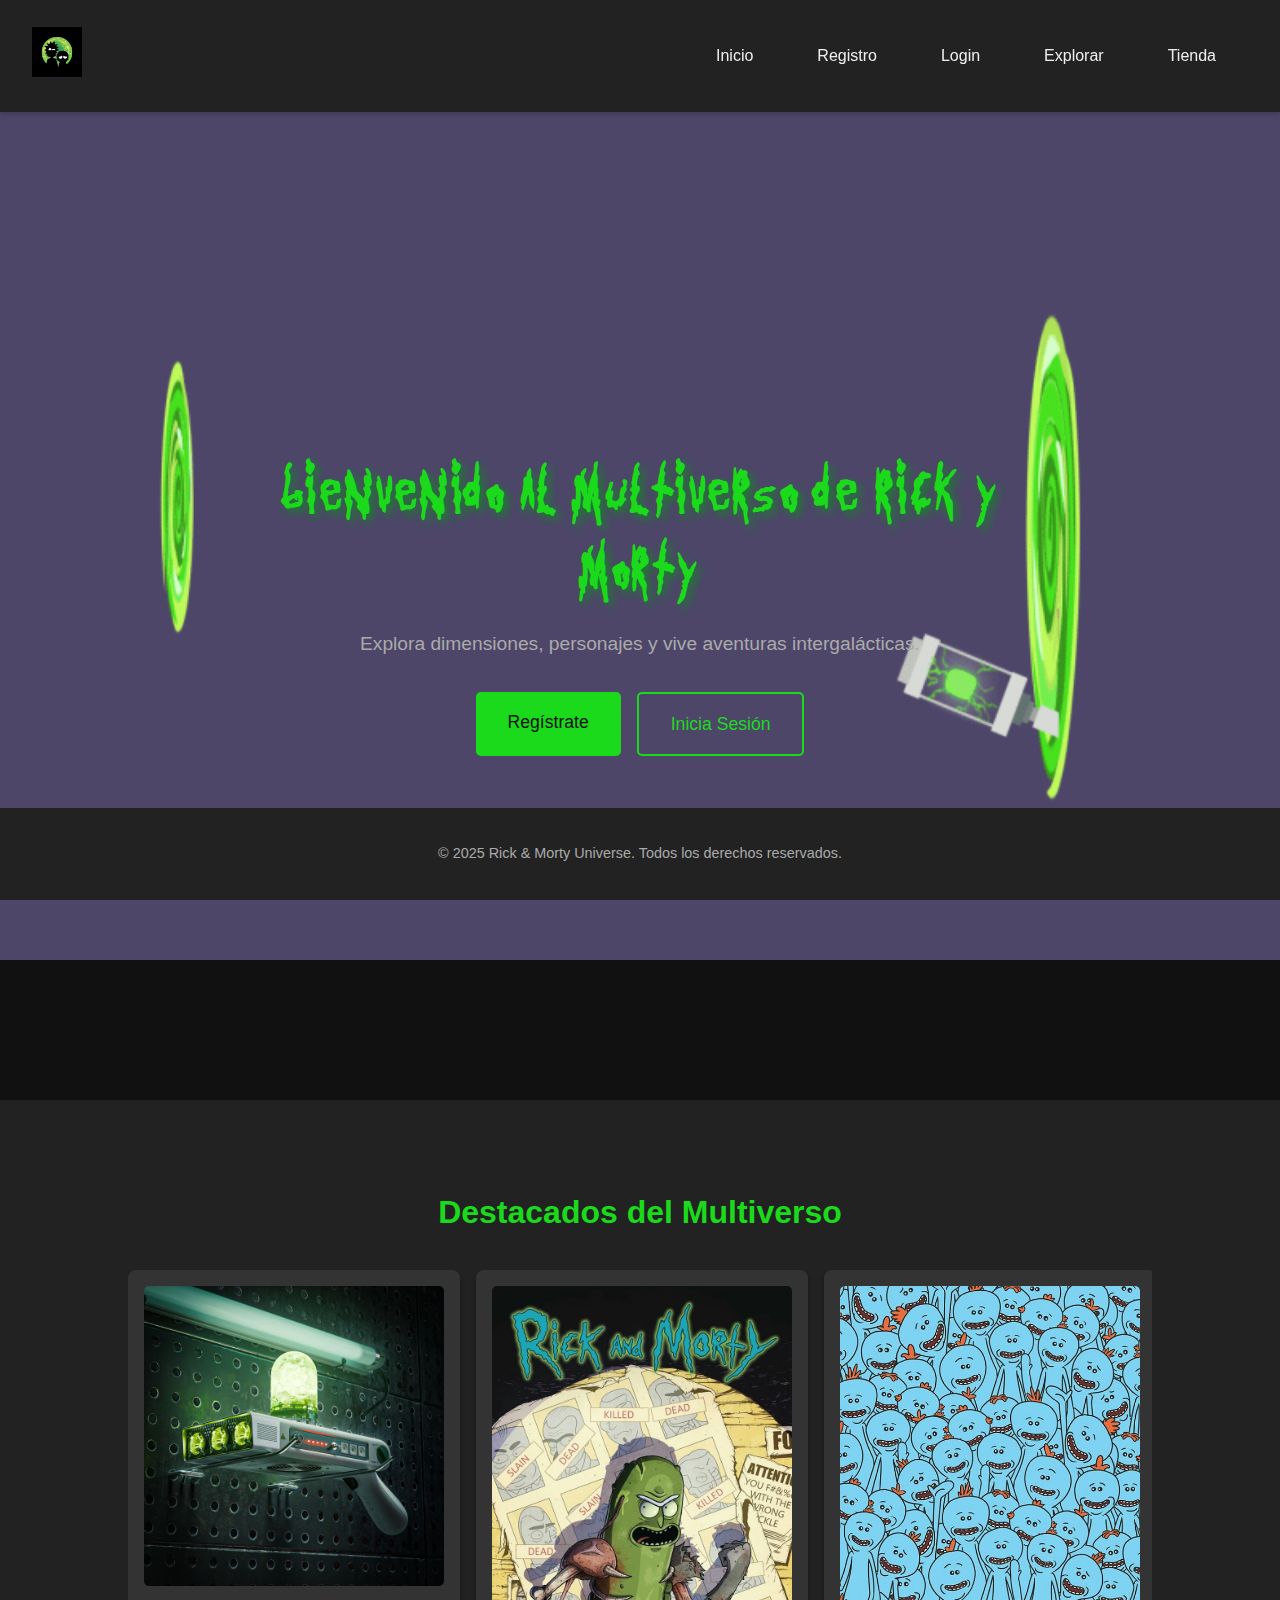
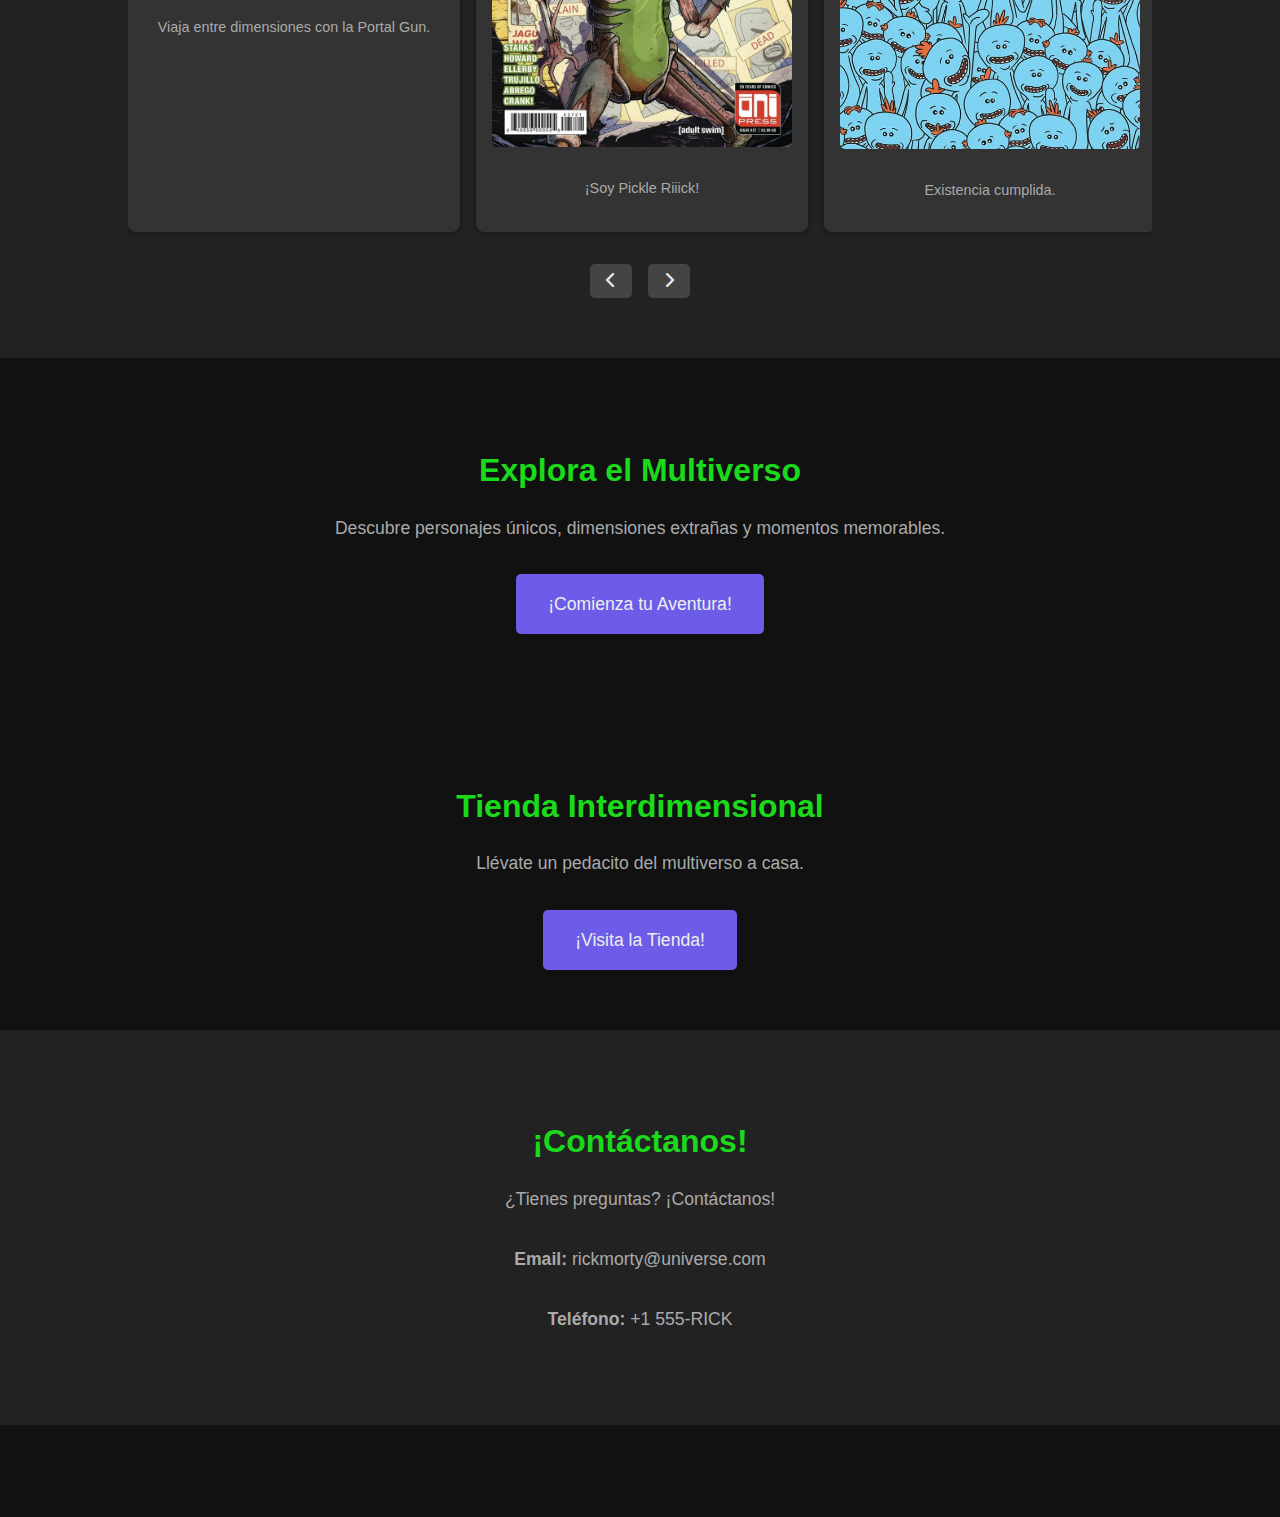
<file: index.html>
<!DOCTYPE html>
<html lang="es">

<head>
    <meta charset="UTF-8">
    <meta name="viewport" content="width=device-width, initial-scale=1.0">
    <title>Rick & Morty Universe</title>
    <link rel="stylesheet" href="style.css">
    <script src="script.js"></script>
    <link rel="stylesheet" href="https://cdnjs.cloudflare.com/ajax/libs/font-awesome/6.0.0/css/all.min.css"
        integrity="sha512-9usAa10IRO0HhonpyAIVpjrylPvoDwiPUiKdWk5t3PyolY1cOd4DSE0Ga+ri4AuTroPR5aQvXU9xC6qOPnzFeg=="
        crossorigin="anonymous" referrerpolicy="no-referrer">
    <link rel="stylesheet" href="https://fonts.googleapis.com/css2?family=Bangers&display=swap">
    </head>

<body>
    <header class="main-header">
        <div class="logo">
            <img src="img/logo_rick_and_morty.png.jpg" alt="Rick & Morty Universe Logo">
            </div>
        <nav>
            <ul>
                <li><a href="index.html">Inicio</a></li>
                <li><a href="registro.html">Registro</a></li>
                <li><a href="login.html">Login</a></li>
                <li><a href="main.html">Explorar</a></li>
                <li><a href="tienda.html">Tienda</a></li>
                </ul>
        </nav>
    </header>

    <main class="landing-page">
        <section class="hero">
            <div class="hero-content">
                <h1>Bienvenido al Multiverso de Rick y Morty</h1>
                <p>Explora dimensiones, personajes y vive aventuras intergalácticas.</p>
                <div class="hero-buttons">
                    <a href="registro.html" class="cta-button register-button">Regístrate</a>
                    <a href="login.html" class="cta-button login-button">Inicia Sesión</a>
                </div>
            </div>
        </section>

        <section class="destacados">
            <h2>Destacados del Multiverso</h2>
            <div class="carrusel">
                <div class="carrusel-item">
                    <img src="img/carrusel/portal_gun.jpg.jpg" alt="Portal Gun">
                    <p>Viaja entre dimensiones con la Portal Gun.</p>
                </div>
                <div class="carrusel-item">
                    <img src="img/carrusel/pickle_rick.jpg.jpg" alt="Pickle Rick">
                    <p>¡Soy Pickle Riiick!</p>
                </div>
                <div class="carrusel-item">
                    <img src="img/carrusel/mr_meeseeks.jpg.jpg" alt="Mr. Meeseeks">
                    <p>Existencia cumplida.</p>
                </div>
                <div class="carrusel-item">
                    <img src="img/carrusel/rick_ship.jpg.jpg" alt="Rick's Ship">
                    <p>La nave de Rick, lista para la aventura.</p>
                </div>
                <div class="carrusel-item">
                    <img src="img/carrusel/plumbus.jpg.jpg" alt="Plumbus">
                    <p>¿Cómo se fabrica un Plumbus?</p>
                </div>
            </div>
            <div class="carrusel-controls">
                <button class="carrusel-prev"><i class="fas fa-chevron-left"></i></button>
                <button class="carrusel-next"><i class="fas fa-chevron-right"></i></button>
            </div>
        </section>

        <section class="explorar">
            <h2>Explora el Multiverso</h2>
            <p>Descubre personajes únicos, dimensiones extrañas y momentos memorables.</p>
            <a href="main.html" class="cta-button explore-button">¡Comienza tu Aventura!</a>
        </section>

        <section class="tienda-seccion">
            <h2>Tienda Interdimensional</h2>
            <p>Llévate un pedacito del multiverso a casa.</p>
            <a href="tienda.html" class="cta-button shop-button">¡Visita la Tienda!</a>
        </section>

        <section class="contacto">
            <h2>¡Contáctanos!</h2>
            <p>¿Tienes preguntas? ¡Contáctanos!</p>
            <div class="contacto-info">
                <p><strong>Email:</strong> rickmorty@universe.com</p>
                <p><strong>Teléfono:</strong> +1 555-RICK</p>
            </div>
        </section>
    </main>

    <footer class="main-footer">
        <p>&copy; 2025 Rick & Morty Universe. Todos los derechos reservados.</p>
    </footer>

    <script src="script.js"></script>
</body>

</html>
</file>
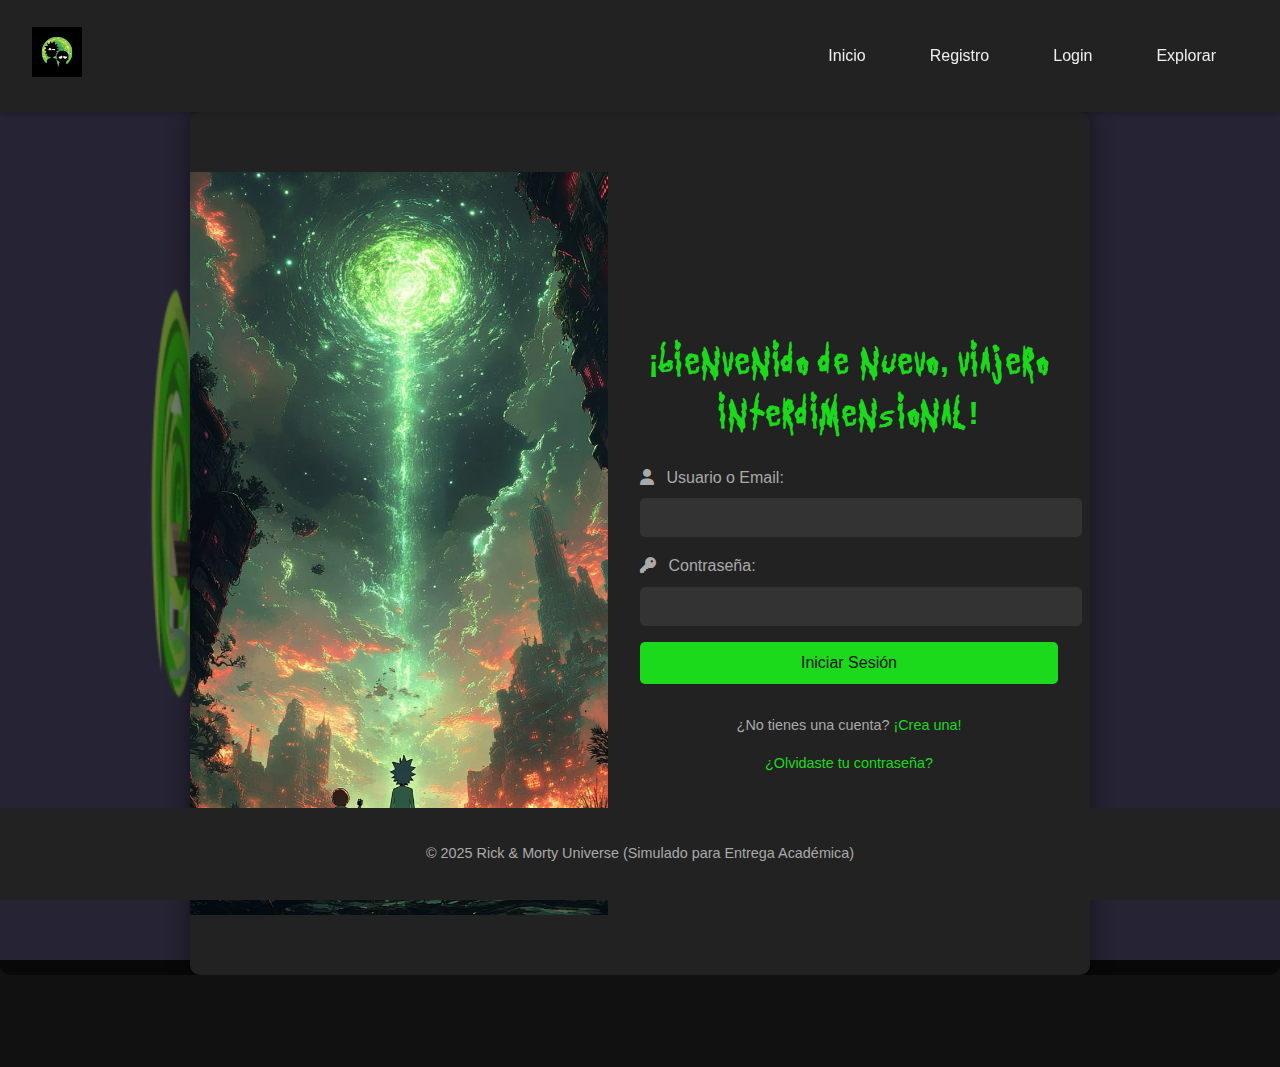
<file: login.html>
<!DOCTYPE html>
<html lang="es">

<head>
    <meta charset="UTF-8">
    <meta name="viewport" content="width=device-width, initial-scale=1.0">
    <title>Login - Rick & Morty Universe</title>
    <link rel="stylesheet" href="style.css">
    <script src="script.js"></script>
    <link rel="stylesheet" href="https://cdnjs.cloudflare.com/ajax/libs/font-awesome/6.0.0/css/all.min.css"
        integrity="sha512-9usAa10IRO0HhonpyAIVpjrylPvoDwiPUiKdWk5t3PyolY1cOd4DSE0Ga+ri4AuTroPR5aQvXU9xC6qOPnzFeg=="
        crossorigin="anonymous" referrerpolicy="no-referrer">
</head>

<body>
    <header class="main-header">
        <div class="logo">
            <img src="img/logo_rick_and_morty.png.jpg" alt="Rick & Morty Universe Logo">
        </div>
        <nav>
            <ul>
                <li><a href="index.html">Inicio</a></li>
                <li><a href="registro.html">Registro</a></li>
                <li><a href="login.html">Login</a></li>
                <li><a href="main.html">Explorar</a></li>
            </ul>
        </nav>
    </header>

    <main class="login-page">
        <section class="login-container">
            <div class="login-image">
                <img src="img/login.png.jpg" alt="Rick y Morty Iniciando Sesión">
            </div>

            <div class="login-form-container">
                <h2 class="login-title">¡Bienvenido de Nuevo, Viajero Interdimensional!</h2>
                <form class="login-form">
                    <div class="form-group">
                        <label for="user-email"><i class="fas fa-user"></i> Usuario o Email:</label>
                        <input type="text" id="user-email" name="user-email" required>
                    </div>
                    <div class="form-group">
                        <label for="login-password"><i class="fas fa-key"></i> Contraseña:</label>
                        <input type="password" id="login-password" name="login-password" required>
                    </div>
                    <button type="submit" class="submit-button">Iniciar Sesión</button>
                </form>
                <div class="login-links">
                    <p>¿No tienes una cuenta? <a href="registro.html">¡Crea una!</a></p>
                    <a href="#">¿Olvidaste tu contraseña?</a>
                </div>
            </div>
        </section>
    </main>

    <footer class="main-footer">
        <p>&copy; 2025 Rick & Morty Universe (Simulado para Entrega Académica)</p>
    </footer>

    <script src="script.js"></script>
</body>

</html>
</file>
<file: style.css>
@font-face {
    font-family: 'Get Schwifty';
    src: url('fonts/get_schwifty.ttf') format('truetype');
    font-weight: normal;
    font-style: normal;
}

/* ========================================
    Estilos Generales
    ========================================  */

:root {
    --color-principal: #1bda1b;         
    --color-secundario: #f0f0f0;      
    --color-fondo: #111;            
    --color-texto: #eee;           
    --color-texto-secundario: #aaa;      
    --color-accent: #6c5ce7;         
    --color-card-fondo: #222;      
    --color-boton: #1c9f1c;       
    --color-boton-texto: #111;      
    --header-height: 80px;
    --footer-height: 60px;
    --section-padding: 60px 0;
}

body {
    font-family: 'Arial', sans-serif;
    margin: 0;
    background-color: var(--color-fondo);
    color: var(--color-texto);
    line-height: 1.6;
    overflow-x: hidden;
    background-image: url('img/BackGrownd.jpg.gif');
    background-size: cover;
    background-repeat: no-repeat;
    background-attachment: fixed;
}

/* ========================================
    Header
    ========================================  */

.main-header {
    background-color: var(--color-card-fondo);
    height: var(--header-height);
    display: flex;
    justify-content: space-between;
    align-items: center;
    padding: 0 2rem;
    position: fixed;
    top: 0;
    left: 0;
    right: 0;
    z-index: 100;
    box-shadow: 0 2px 5px rgba(0, 0, 0, 0.2);
}

.logo img {
    height: 50px; /* Ajusta el tamaño del logo  */
}

nav ul {
    list-style: none;
    padding: 0;
    margin: 0;
    display: flex;
}

nav li a {
    color: var(--color-texto);
    text-decoration: none;
    padding: 0.5rem 1rem;
    margin-left: 1rem;
    border-radius: 5px;
    transition: background-color 0.3s ease;
}

nav li a:hover {
    background-color: #333;
}

/* ========================================
    Main (Landing Page)
    ========================================  */

main {
    padding-top: var(--header-height); /* Compensa la altura del header fijo  */
    overflow: hidden;
}

section {
    padding: var(--section-padding);
}

/* ========================================
    Hero Section
    ========================================  */

.hero {
    background: linear-gradient(to right, #1a1a1a, #111);
    text-align: center;
    display: flex;
    align-items: center;
    justify-content: center;
    height: 100vh;
    background-image: url('img/BackGrownd.jpg.gif');  /* Imagen aquí  */
    background-size: cover;
    background-repeat: no-repeat;
    background-attachment: fixed;
}

.hero-content {
    max-width: 800px;
    padding: 2rem;
}

.hero h1 {
    font-size: 3rem;
    color: var(--color-principal);
    margin-bottom: 1rem;
    font-family: 'Get Schwifty', sans-serif;
    text-shadow: 4px 4px 8px rgb(24, 130, 40);
}

.hero p {
    font-size: 1.2rem;
    color: var(--color-texto-secundario);
    margin-bottom: 2rem;
}

.hero-buttons {
    display: flex;
    justify-content: center;
    gap: 1rem;
}

.cta-button {
    display: inline-block;
    padding: 1rem 2rem;
    border: none;
    border-radius: 5px;
    font-size: 1.1rem;
    cursor: pointer;
    text-decoration: none;
    transition: background-color 0.3s ease;
}

.register-button {
    background-color: var(--color-principal);
    color: var(--color-fondo);
}

.login-button {
    background-color: transparent;
    border: 2px solid var(--color-principal);
    color: var(--color-principal);
}

.register-button:hover,
.login-button:hover {
    opacity: 0.8;
}

/* ========================================
    Carrusel
    ========================================  */

.destacados {
    text-align: center;
    background-color: var(--color-card-fondo);
}

.destacados h2 {
    color: var(--color-principal);
    margin-bottom: 2rem;
    font-size: 2rem;
}

.carrusel {
    display: flex;
    overflow-x: auto;
    scroll-snap-type: x mandatory;
    width: 80%;
    margin: 0 auto;
    gap: 1rem;
    padding-bottom: 1rem;
}

.carrusel-item {
    flex: 0 0 auto;
    width: 300px;
    border-radius: 8px;
    scroll-snap-align: start;
    box-shadow: 0 2px 5px rgba(0, 0, 0, 0.3);
    background-color: #333;
    padding: 1rem;
}

.carrusel-item img {
    width: 100%;
    height: auto;
    border-radius: 5px;
    margin-bottom: 0.5rem;
}

.carrusel-item p {
    color: var(--color-texto-secundario);
    font-size: 0.9rem;
}

.carrusel-controls {
    display: flex;
    justify-content: center;
    gap: 1rem;
    margin-top: 1rem;
}

.carrusel-prev,
.carrusel-next {
    background-color: #444;
    color: var(--color-texto);
    border: none;
    padding: 0.5rem 1rem;
    border-radius: 5px;
    cursor: pointer;
    font-size: 1rem;
    transition: background-color 0.3s ease;
}

.carrusel-prev:hover,
.carrusel-next:hover {
    background-color: #555;
}

/* ========================================
    Explorar y Tienda
    ========================================  */

.explorar,
.tienda-seccion {
    text-align: center;
    background-color: var(--color-fondo);
}

.explorar h2,
.tienda-seccion h2 {
    color: var(--color-principal);
    font-size: 2rem;
    margin-bottom: 1rem;
}

.explorar p,
.tienda-seccion p {
    color: var(--color-texto-secundario);
    font-size: 1.1rem;
    margin-bottom: 2rem;
}

.explore-button,
.shop-button {
    background-color: var(--color-accent);
    color: var(--color-texto);
    padding: 1rem 2rem;
    border-radius: 5px;
    text-decoration: none;
    font-size: 1.1rem;
    transition: background-color 0.3s ease;
}

.explore-button:hover,
.shop-button:hover {
    background-color: #5a4ac7;
}

/* ========================================
    Contacto
    ========================================  */

.contacto {
    background-color: var(--color-card-fondo);
    text-align: center;
}

.contacto h2 {
    color: var(--color-principal);
    font-size: 2rem;
    margin-bottom: 1rem;
}

.contacto p {
    color: var(--color-texto-secundario);
    font-size: 1.1rem;
    margin-bottom: 2rem;
}

.contacto-info {
    font-size: 1.1rem;
    color: var(--color-texto);
}

/* ========================================
    Footer
    ========================================  */

.main-footer {
    background-color: var(--color-card-fondo);
    color: var(--color-texto-secundario);
    text-align: center;
    padding: 1rem 0;
    position: fixed;
    bottom: 0;
    left: 0;
    right: 0;
    height: var(--footer-height);
    display: flex;
    justify-content: center;
    align-items: center;
    font-size: 0.9rem;
}

/* =========================================
    ESTILOS MAIN.HTML
    ========================================= */

.main-header {
    display: flex;
    justify-content: space-between;
    align-items: center;
    padding: 1rem 2rem;
    background-color: var(--color-card-fondo);
}

.main-header .logo img {
    height: 50px;
}

.main-header nav ul {
    list-style: none;
    display: flex;
}

.main-header nav li {
    margin-right: 1rem;
}

.main-header nav li a {
    color: var(--color-texto);
    text-decoration: none;
    transition: color 0.3s ease;
}

.main-header nav li a:hover {
    color: var(--color-principal);
}

.main-header .user-profile-simulado {
    display: flex;
    align-items: center;
}

.main-header .user-profile-simulado img {
    width: 40px;
    height: 40px;
    border-radius: 50%;
    margin-right: 0.5rem;
}

.main-header .user-profile-simulado span {
    color: var(--color-secundario);
    margin-right: 1rem;
}

.main-header .profile-actions button {
    background-color: var(--color-accent);
    color: white;
    border: none;
    padding: 0.5rem 1rem;
    border-radius: 5px;
    cursor: pointer;
    margin-left: 0.5rem;
    transition: background-color 0.3s ease;
}

.main-header .profile-actions button:hover {
    background-color: darken(var(--color-accent), 10%);
}

.main-content {
    padding: 2rem;
    background-color: rgba(0, 0, 0, 0.5);
    border-radius: 10px;
    margin-top: 2rem;
}

.main-content .search-bar {
    display: flex;
    justify-content: space-between;
    margin-bottom: 1.5rem;
}

.main-content .search-bar input {
    width: 70%;
    padding: 0.75rem;
    background-color: #333;
    color: var(--color-texto);
    border: none;
    border-radius: 5px;
}

.main-content .search-bar button {
    width: 25%;
    background-color: var(--color-principal);
    color: var(--color-boton-texto);
    border: none;
    border-radius: 5px;
    cursor: pointer;
    transition: background-color 0.3s ease;
}

.main-content .search-bar button:hover {
    background-color: darken(var(--color-principal), 10%);
}

.main-content .personajes-lista {
    margin-top: 2rem;
}

.main-content .personajes-lista h2,
.main-content .favoritos-seccion h2 {
    color: var(--color-principal);
    margin-bottom: 1rem;
}

.main-content .personajes-grid {
    display: grid;
    grid-template-columns: repeat(auto-fit, minmax(200px, 1fr));
    gap: 1.5rem;
}

.main-content .personaje-card {
    background-color: var(--color-card-fondo);
    border-radius: 8px;
    padding: 1rem;
    text-align: center;
    box-shadow: 2px 2px 5px #000;
    display: flex;
    flex-direction: column;
    align-items: center;
    position: relative; /* Para posicionar el icono de favorito */
}

.main-content .personaje-card img,
.tienda-page .producto-card img {
    width: 100%;
    max-width: 150px;
    height: auto;
    border-radius: 5px;
    margin-bottom: 0.5rem;
    object-fit: cover;
}

.main-content .personaje-card h3,
.tienda-page .producto-card h3 {
    color: var(--color-texto);
    margin-top: 0;
    margin-bottom: 0.3rem;
}

.main-content .personaje-card p,
.tienda-page .producto-card p {
    color: var(--color-texto-secundario);
    font-size: 0.9rem;
    margin-bottom: 0.8rem;
}

/* Icono de Favorito (Estrella) */
.main-content .fav-icon {
    position: absolute;
    top: 10px;
    right: 10px;
    font-size: 1.5rem;
    color: var(--color-texto-secundario);
    cursor: pointer;
    transition: color 0.3s ease;
}

.main-content .fav-icon.active {
    color: gold; /* Color cuando está activo/favorito */
}

.main-content .fav-button,
.main-content .remove-fav-button,
.tienda-page .add-to-cart-button {
    background-color: #555;
    color: var(--color-texto);
    border: none;
    padding: 0.5rem 1rem;
    border-radius: 5px;
    cursor: pointer;
    font-size: 0.9rem;
    transition: background-color 0.3s ease;
    display: none; /* Ocultar los botones */
}

.main-content .fav-button:hover,
.tienda-page .add-to-cart-button:hover {
    background-color: #666;
}

.main-content .remove-fav-button {
    background-color: #ff4d4d;
}

.main-content .remove-fav-button:hover {
    background-color: #e64545;
}

.main-content .favoritos-lista {
    display: flex;
    flex-wrap: wrap;
    gap: 1rem;
}

.main-content .sin-favoritos {
    font-style: italic;
    color: var(--color-texto-secundario);
}

/* ========================================
    Estilos de la Tienda
    ========================================  */

.tienda-page {
    padding: 2rem;
}

.tienda-banner {
    background-color: rgba(0, 0, 0, 0.7);
    /* Fondo semi-transparente para el banner  */
    color: white;
    padding: 2rem;
    text-align: center;
    margin-bottom: 2rem;
    border-radius: 10px;
    box-shadow: 0 4px 6px rgba(0, 0, 0, 0.3);
}

.tienda-banner h2 {
    font-size: 2.5rem;
    margin-bottom: 1rem;
    font-family: 'Get Schwifty', cursive;
    color: #5eff00;
    text-shadow: 4px 4px 8px rgba(30, 166, 33, 0.5);
}

.tienda-banner p {
    font-size: 1.1rem;
}

.productos-grid {
    display: grid;
    grid-template-columns: repeat(auto-fit, minmax(250px, 1fr));
    /* Cuadrícula flexible  */
    gap: 2rem;
    margin-bottom: 2rem;
}

.producto-card {
    background-color: var(--color-card-fondo);
    border-radius: 10px;
    padding: 1rem;
    box-shadow: 0 4px 6px rgba(0, 0, 0, 0.3);
    transition: transform 0.2s ease-in-out;
    position: relative;
}

.producto-card:hover {
    transform: scale(1.03);
    /* Ligeramente más grande al pasar el ratón  */
}

.producto-card img {
    width: 100%;
    height: auto;
    border-radius: 5px;
    margin-bottom: 1rem;
    object-fit: cover;
}

.producto-card h3 {
    font-size: 1.2rem;
    margin-bottom: 0.5rem;
    color: var(--color-texto);
}

.producto-card p.precio {
    font-size: 1.1rem;
    color: var(--color-accent);
    font-weight: bold;
    margin-bottom: 1rem;
}

.add-to-cart-button {
    background-color: var(--color-boton);
    color: var(--color-boton-texto);
    border: none;
    padding: 0.75rem 1.25rem;
    border-radius: 5px;
    cursor: pointer;
    font-size: 1rem;
    transition: background-color 0.3s ease;
}

.add-to-cart-button:hover {
    background-color: darken(var(--color-boton), 10%);
    /* Oscurecer el botón al pasar el ratón  */
}

/* Estilos de la sección de Favoritos  */
.favoritos-tienda {
    margin-top: 2rem;
    padding: 1rem;
    background-color: var(--color-card-fondo);
    border-radius: 10px;
    box-shadow: 0 4px 6px rgba(0, 0, 0, 0.3);
}

.favoritos-tienda h2 {
    font-size: 1.5rem;
    margin-bottom: 1rem;
}

.favoritos-tienda-lista {
    display: flex;
    flex-wrap: wrap;
    gap: 1rem;
}

.favorito-tienda-item {
    background-color: #444;
    color: white;
    padding: 0.5rem 1rem;
    border-radius: 5px;
    display: flex;
    align-items: center;
}

.favorito-tienda-item span {
    margin-right: 0.5rem;
}

.favorito-tienda-item button {
    background: none;
    border: none;
    color: red;
    cursor: pointer;
    font-size: 1rem;
}

.sin-favoritos-tienda {
    font-style: italic;
    color: var(--color-texto-secundario);
}

/* Estilos del icono de favorito  */
.favorito-icon {
    position: absolute;
    top: 0.5rem;
    right: 0.5rem;
    font-size: 1.5rem;
    color: #ccc;
    cursor: pointer;
    transition: color 0.2s ease;
}

.favorito-icon.active {
    color: gold;
}

/* =========================================
    ESTILOS LOGIN.HTML
    ========================================= */

.login-page {
    display: flex;
    justify-content: center;
    align-items: center;
    min-height: 80vh;
    background-color: rgba(0, 0, 0, 0.5);
    border-radius: 10px;
    margin-top: 2rem;
}

.login-container {
    display: flex;
    width: 80%;
    max-width: 900px;
    background-color: var(--color-card-fondo);
    border-radius: 10px;
    overflow: hidden;
    box-shadow: 0 0 20px rgba(0, 0, 0, 0.5);
}

.login-image {
    flex: 1;
    display: flex;
    align-items: center;
    justify-content: center;
    background-color: #2a2a2a;
}

.login-image img {
    max-width: 100%;
    height: auto;
}

.login-form-container {
    flex: 1;
    padding: 2rem;
    display: flex;
    flex-direction: column;
    justify-content: center;
}

.login-title {
    font-family: 'Get Schwifty', sans-serif;
    font-size: 2rem;
    color: var(--color-principal);
    margin-bottom: 1.5rem;
    text-align: center;
}

.login-form {
    display: flex;
    flex-direction: column;
}

.form-group {
    margin-bottom: 1rem;
}

.form-group label {
    color: var(--color-texto-secundario);
    display: block;
    margin-bottom: 0.5rem;
}

.form-group label i {
    margin-right: 0.5rem;
}

.form-group input {
    width: 100%;
    padding: 0.75rem;
    border: none;
    border-radius: 5px;
    background-color: #333;
    color: var(--color-texto);
}

.submit-button {
    background-color: var(--color-principal);
    color: var(--color-boton-texto);
    border: none;
    padding: 0.75rem 1.25rem;
    border-radius: 5px;
    cursor: pointer;
    font-size: 1rem;
    transition: background-color 0.3s ease;
}

.submit-button:hover {
    background-color: darken(var(--color-principal), 10%);
}

.login-links {
    margin-top: 1rem;
    text-align: center;
    color: var(--color-texto-secundario);
    font-size: 0.9rem;
}

.login-links a {
    color: var(--color-principal);
    text-decoration: none;
    transition: color 0.3s ease;
}

.login-links a:hover {
    color: var(--color-accent);
}

/* Estilos para el footer */
.main-footer {
    background-color: #222;
    color: #aaa;
    text-align: center;
    padding: 1rem 0;
    position: sticky;
    bottom: 0;
    width: 100%;
}

/* =========================================
    ESTILOS REGISTRO.HTML
    ========================================= */

.registro-page {
    display: flex;
    justify-content: center;
    align-items: center;
    min-height: 80vh;
    background-color: rgba(0, 0, 0, 0.5);
    border-radius: 10px;
    margin-top: 2rem;
}

.registro-container {
    display: flex;
    width: 80%;
    max-width: 900px;
    background-color: var(--color-card-fondo);
    border-radius: 10px;
    overflow: hidden;
    box-shadow: 0 0 20px rgba(0, 0, 0, 0.5);
}

.registro-image {
    flex: 1;
    display: flex;
    align-items: center;
    justify-content: center;
    background-color: #2a2a2a;
}

.registro-image img {
    max-width: 100%;
    height: auto;
}

.registro-form-container {
    flex: 1;
    padding: 2rem;
    display: flex;
    flex-direction: column;
    justify-content: center;
}

.registro-title {
    font-family: 'Get Schwifty', sans-serif;
    font-size: 2rem;
    color: var(--color-principal);
    margin-bottom: 1.5rem;
    text-align: center;
}

.registro-form {
    display: flex;
    flex-direction: column;
}

.form-group {
    margin-bottom: 1rem;
}

.form-group label {
    color: var(--color-texto-secundario);
    display: block;
    margin-bottom: 0.5rem;
}

.form-group label i {
    margin-right: 0.5rem;
}

.form-group input {
    width: 100%;
    padding: 0.75rem;
    border: none;
    border-radius: 5px;
    background-color: #333;
    color: var(--color-texto);
}

.submit-button {
    background-color: var(--color-principal);
    color: var(--color-boton-texto);
    border: none;
    padding: 0.75rem 1.25rem;
    border-radius: 5px;
    cursor: pointer;
    font-size: 1rem;
    transition: background-color 0.3s ease;
}

.submit-button:hover {
    background-color: darken(var(--color-principal), 10%);
}

.registro-links {
    margin-top: 1rem;
    text-align: center;
    color: var(--color-texto-secundario);
    font-size: 0.9rem;
}

.registro-links a {
    color: var(--color-principal);
    text-decoration: none;
    transition: color 0.3s ease;
}

.registro-links a:hover {
    color: var(--color-accent);
}
</file>
